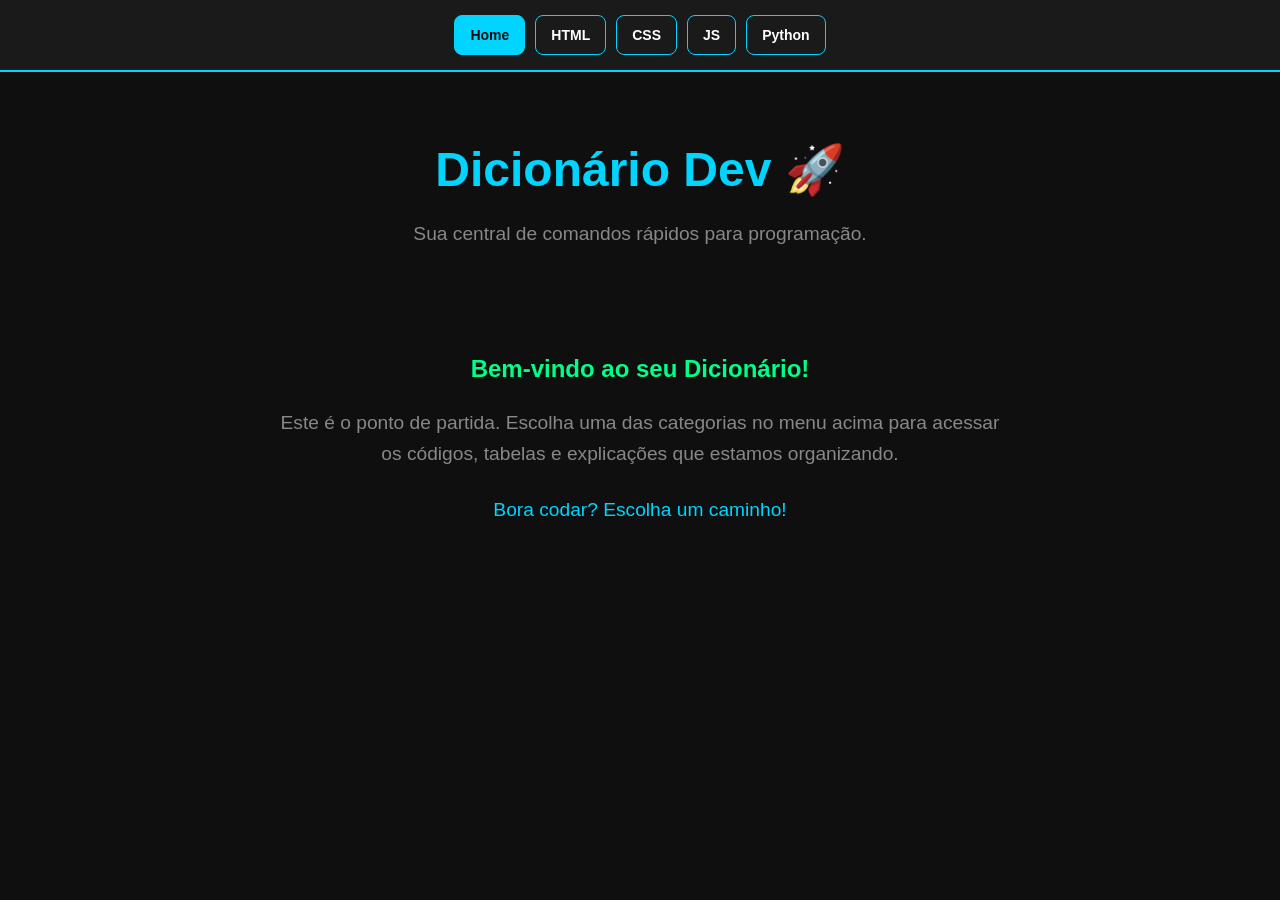
<file: index.html>
<!DOCTYPE html>
<html lang="pt-br">
<head>
    <meta charset="UTF-8">
    <meta name="viewport" content="width=device-width, initial-scale=1.0">
    <title>Dicionário Dev - Início</title>
    <style>
        /* BASE E ESTILO NEON */
        * { margin: 0; padding: 0; box-sizing: border-box; font-family: 'Segoe UI', sans-serif; }
        body { background-color: #0f0f0f; color: #e0e0e0; line-height: 1.6; }

        /* NAVBAR RESPONSIVA */
        .navbar {
            display: flex;
            justify-content: center;
            flex-wrap: wrap; /* Faz o menu não bugar no celular */
            gap: 10px;
            padding: 15px;
            background-color: #1a1a1a;
            border-bottom: 2px solid #00d4ff;
            position: sticky;
            top: 0;
            z-index: 1000;
        }

        .nav-link {
            color: #fff;
            text-decoration: none;
            padding: 8px 15px;
            font-size: 14px;
            font-weight: bold;
            border: 1px solid #00d4ff;
            border-radius: 8px;
            transition: 0.3s;
            white-space: nowrap; /* Não deixa o texto do botão quebrar */
        }

        .nav-link:hover { background-color: #00d4ff; color: #0f0f0f; }
        .active { background-color: #00d4ff; color: #0f0f0f; }

        /* CONTEÚDO PRINCIPAL */
        header { text-align: center; margin: 60px 20px; }
        h1 { color: #00d4ff; font-size: 3rem; margin-bottom: 10px; }
        p { font-size: 1.2rem; color: #888; }

        main { padding: 40px; text-align: center; max-width: 800px; margin: 0 auto; }
        h2 { color: #00ff88; margin-bottom: 20px; }
    </style>
</head>
<body>

    <nav class="navbar">
        <a href="index.html" class="nav-link active">Home</a>
        <a href="html.html" class="nav-link">HTML</a>
        <a href="css.html" class="nav-link">CSS</a>
        <a href="js/js.html" class="nav-link">JS</a>
        <a href="python/python.html" class="nav-link">Python</a>
    </nav>

    <header>
        <h1>Dicionário Dev 🚀</h1>
        <p>Sua central de comandos rápidos para programação.</p>
    </header>

    <main>
        <h2>Bem-vindo ao seu Dicionário!</h2>
        <p>Este é o ponto de partida. Escolha uma das categorias no menu acima para acessar os códigos, tabelas e explicações que estamos organizando.</p>
        <br>
        <p style="color: #00d4ff;">Bora codar? Escolha um caminho!</p>
    </main>

</body>
</html>
</file>
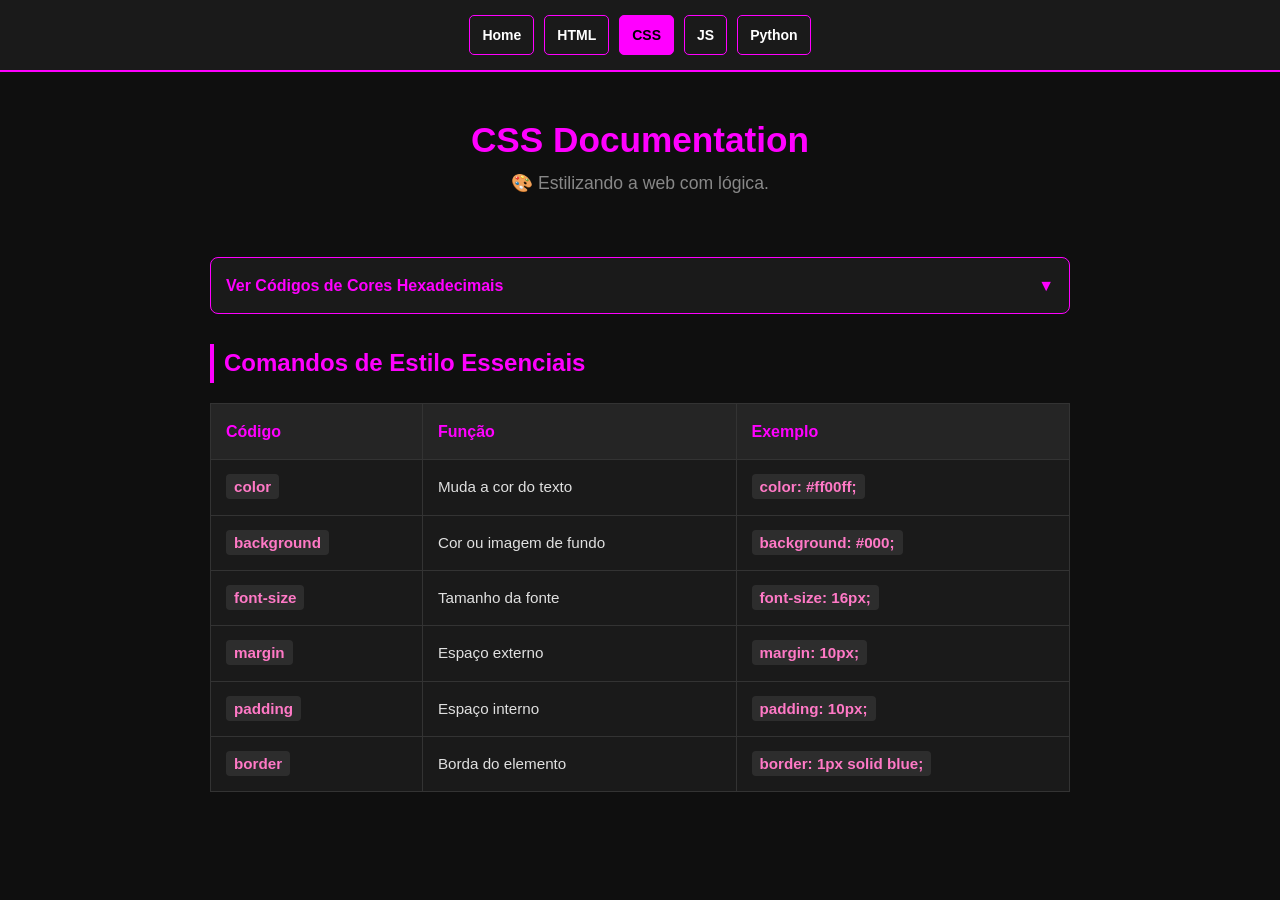
<file: css.html>
<!DOCTYPE html>
<html lang="pt-br">
<head>
    <meta charset="UTF-8">
    <meta name="viewport" content="width=device-width, initial-scale=1.0">
    <title>CSS Docs - Dicionário Dev</title>
    <style>
        /* RESET E BASE */
        * { margin: 0; padding: 0; box-sizing: border-box; font-family: 'Segoe UI', sans-serif; }
        body { background-color: #0f0f0f; color: #e0e0e0; line-height: 1.6; }

        /* NAVBAR RESPONSIVA */
        .navbar {
            display: flex;
            justify-content: center;
            flex-wrap: wrap; /* Impede que os botões sumam da tela no celular */
            gap: 10px;
            padding: 15px;
            background-color: #1a1a1a;
            border-bottom: 2px solid #ff00ff;
            position: sticky;
            top: 0;
            z-index: 1000;
        }

        .nav-link {
            color: #fff;
            text-decoration: none;
            padding: 8px 12px;
            font-size: 14px;
            font-weight: bold;
            border: 1px solid #ff00ff;
            border-radius: 5px;
            transition: 0.3s;
            white-space: nowrap;
        }

        .nav-link:hover { background-color: #ff00ff; color: #000; }
        .active { background-color: #ff00ff; color: #000; }

        /* CONTEÚDO */
        header { text-align: center; margin: 40px 0; }
        h1 { color: #ff00ff; font-size: 2.2rem; }
        p { color: #888; font-size: 1.1rem; }
        main { padding: 20px; max-width: 900px; margin: 0 auto; }
        h2 { color: #ff00ff; margin: 30px 0 20px 0; border-left: 4px solid #ff00ff; padding-left: 10px; }

        /* EFEITO SANFONA */
        details { margin-bottom: 20px; border: 1px solid #ff00ff; border-radius: 8px; background-color: #1a1a1a; }
        summary { padding: 15px; cursor: pointer; color: #ff00ff; font-weight: bold; list-style: none; }
        summary::after { content: " ▼"; float: right; }
        details[open] summary::after { content: " ▲"; }

        /* TABELA */
        .container-tabela { overflow-x: auto; }
        table { width: 100%; border-collapse: collapse; background-color: #1a1a1a; }
        th { background-color: #252525; color: #ff00ff; padding: 15px; text-align: left; border: 1px solid #333; }
        td { padding: 15px; border: 1px solid #333; font-size: 0.95rem; }
        code { background-color: #2d2d2d; color: #ff79c6; padding: 4px 8px; border-radius: 4px; font-weight: bold; }
        
        .color-block { width: 20px; height: 20px; border-radius: 4px; border: 1px solid #e0e0e0; display: inline-block; margin-right: 10px; vertical-align: middle; }
    </style>
</head>
<body>

    <nav class="navbar">
        <a href="index.html" class="nav-link">Home</a>
        <a href="html.html" class="nav-link">HTML</a>
        <a href="css.html" class="nav-link active">CSS</a>
        <a href="js/js.html" class="nav-link">JS</a>
        <a href="python/python.html" class="nav-link">Python</a>
    </nav>

    <header>
        <h1>CSS Documentation</h1>
        <p>🎨 Estilizando a web com lógica.</p>
    </header>

    <main>
        <details>
            <summary>Ver Códigos de Cores Hexadecimais</summary>
            <div class="container-tabela">
                <table>
                    <thead>
                        <tr><th>Cor</th><th>Código HEX</th></tr>
                    </thead>
                    <tbody>
                        <tr><td><span class="color-block" style="background-color: #FF0000;"></span> Vermelho</td><td><code>#FF0000</code></td></tr>
                        <tr><td><span class="color-block" style="background-color: #00FF00;"></span> Verde</td><td><code>#00FF00</code></td></tr>
                        <tr><td><span class="color-block" style="background-color: #0000FF;"></span> Azul</td><td><code>#0000FF</code></td></tr>
                        <tr><td><span class="color-block" style="background-color: #FF00FF;"></span> Magenta</td><td><code>#FF00FF</code></td></tr>
                        <tr><td><span class="color-block" style="background-color: #FFFF00;"></span> Amarelo</td><td><code>#FFFF00</code></td></tr>
                        <tr><td><span class="color-block" style="background-color: #00FFFF;"></span> Ciano</td><td><code>#00FFFF</code></td></tr>
                    </tbody>
                </table>
            </div>
        </details>
        
        <h2>Comandos de Estilo Essenciais</h2>
        <div class="container-tabela">
            <table>
                <thead>
                    <tr><th>Código</th><th>Função</th><th>Exemplo</th></tr>
                </thead>
                <tbody>
                    <tr><td><code>color</code></td><td>Muda a cor do texto</td><td><code>color: #ff00ff;</code></td></tr>
                    <tr><td><code>background</code></td><td>Cor ou imagem de fundo</td><td><code>background: #000;</code></td></tr>
                    <tr><td><code>font-size</code></td><td>Tamanho da fonte</td><td><code>font-size: 16px;</code></td></tr>
                    <tr><td><code>margin</code></td><td>Espaço externo</td><td><code>margin: 10px;</code></td></tr>
                    <tr><td><code>padding</code></td><td>Espaço interno</td><td><code>padding: 10px;</code></td></tr>
                    <tr><td><code>border</code></td><td>Borda do elemento</td><td><code>border: 1px solid blue;</code></td></tr>
                </tbody>
            </table>
        </div>
    </main>

</body>
</html>
</file>
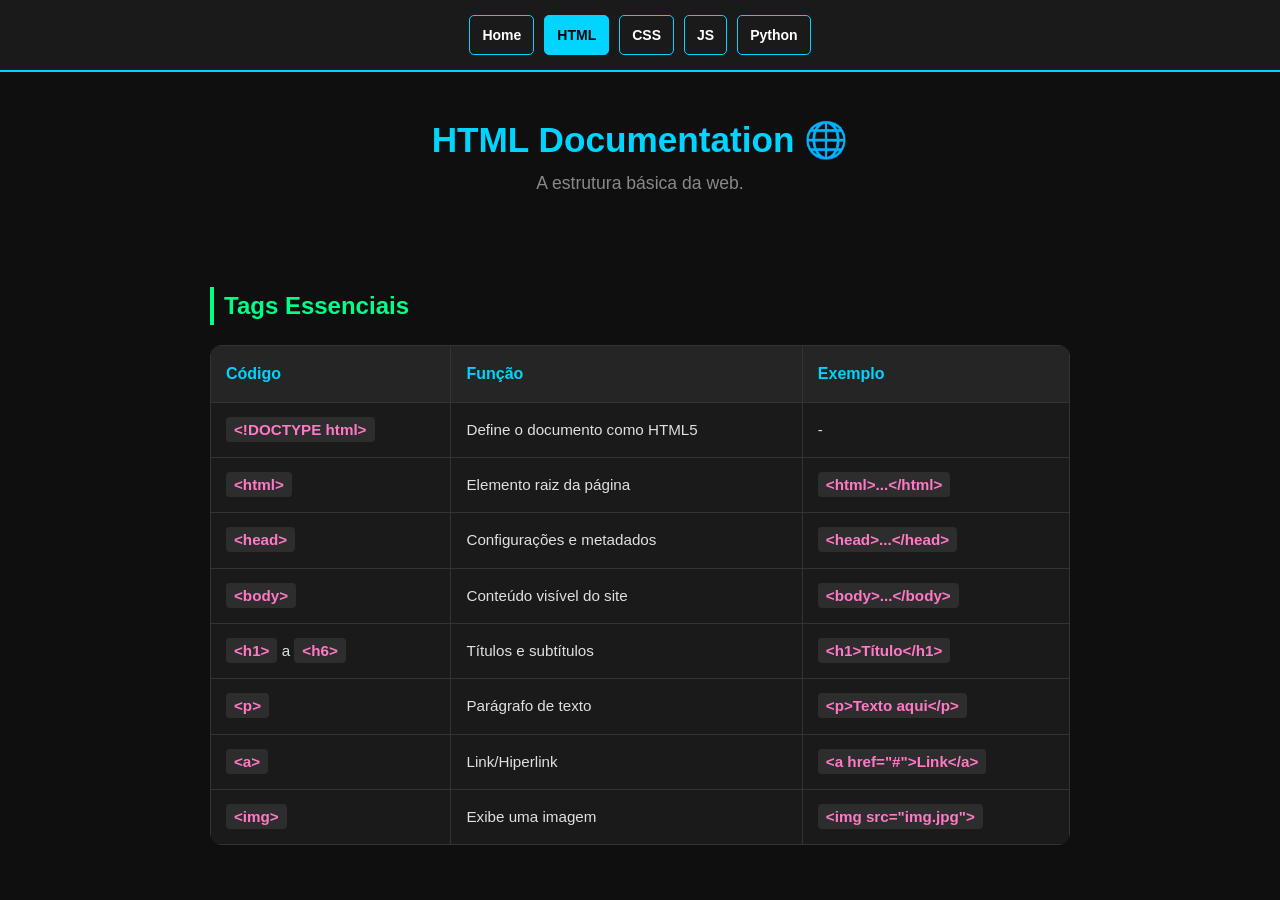
<file: html.html>
<!DOCTYPE html>
<html lang="pt-br">
<head>
    <meta charset="UTF-8">
    <meta name="viewport" content="width=device-width, initial-scale=1.0">
    <title>HTML Docs - Dicionário Dev</title>
    <style>
        /* RESET E BASE */
        * { margin: 0; padding: 0; box-sizing: border-box; font-family: 'Segoe UI', sans-serif; }
        body { background-color: #0f0f0f; color: #e0e0e0; line-height: 1.6; }

        /* NAVBAR RESPONSIVA */
        .navbar {
            display: flex;
            justify-content: center;
            flex-wrap: wrap; /* Ajuste para celular */
            gap: 10px;
            padding: 15px;
            background-color: #1a1a1a;
            border-bottom: 2px solid #00d4ff;
            position: sticky;
            top: 0;
            z-index: 1000;
        }

        .nav-link {
            color: #fff;
            text-decoration: none;
            padding: 8px 12px;
            font-size: 14px;
            font-weight: bold;
            border: 1px solid #00d4ff;
            border-radius: 5px;
            transition: 0.3s;
            white-space: nowrap;
        }

        .nav-link:hover { background-color: #00d4ff; color: #000; }
        .active { background-color: #00d4ff; color: #000; }

        /* CONTEÚDO */
        header { text-align: center; margin: 40px 0; }
        h1 { color: #00d4ff; font-size: 2.2rem; }
        p { color: #888; font-size: 1.1rem; }
        main { padding: 20px; max-width: 900px; margin: 0 auto; }
        h2 { color: #00ff88; margin: 30px 0 20px 0; border-left: 4px solid #00ff88; padding-left: 10px; }

        /* TABELA */
        .container-tabela { overflow-x: auto; border-radius: 12px; }
        table { width: 100%; border-collapse: collapse; background-color: #1a1a1a; border: 1px solid #333; }
        th { background-color: #252525; color: #00d4ff; padding: 15px; text-align: left; border: 1px solid #333; }
        td { padding: 15px; border: 1px solid #333; font-size: 0.95rem; }
        code { background-color: #2d2d2d; color: #ff79c6; padding: 4px 8px; border-radius: 4px; font-weight: bold; }
    </style>
</head>
<body>

    <nav class="navbar">
        <a href="index.html" class="nav-link">Home</a>
        <a href="html.html" class="nav-link active">HTML</a>
        <a href="css.html" class="nav-link">CSS</a>
        <a href="js/js.html" class="nav-link">JS</a>
        <a href="python/python.html" class="nav-link">Python</a>
    </nav>

    <header>
        <h1>HTML Documentation 🌐</h1>
        <p>A estrutura básica da web.</p>
    </header>

    <main>
        <h2>Tags Essenciais</h2>
        <div class="container-tabela">
            <table>
                <thead>
                    <tr><th>Código</th><th>Função</th><th>Exemplo</th></tr>
                </thead>
                <tbody>
                    <tr><td><code>&lt;!DOCTYPE html&gt;</code></td><td>Define o documento como HTML5</td><td>-</td></tr>
                    <tr><td><code>&lt;html&gt;</code></td><td>Elemento raiz da página</td><td><code>&lt;html&gt;...&lt;/html&gt;</code></td></tr>
                    <tr><td><code>&lt;head&gt;</code></td><td>Configurações e metadados</td><td><code>&lt;head&gt;...&lt;/head&gt;</code></td></tr>
                    <tr><td><code>&lt;body&gt;</code></td><td>Conteúdo visível do site</td><td><code>&lt;body&gt;...&lt;/body&gt;</code></td></tr>
                    <tr><td><code>&lt;h1&gt;</code> a <code>&lt;h6&gt;</code></td><td>Títulos e subtítulos</td><td><code>&lt;h1&gt;Título&lt;/h1&gt;</code></td></tr>
                    <tr><td><code>&lt;p&gt;</code></td><td>Parágrafo de texto</td><td><code>&lt;p&gt;Texto aqui&lt;/p&gt;</code></td></tr>
                    <tr><td><code>&lt;a&gt;</code></td><td>Link/Hiperlink</td><td><code>&lt;a href="#"&gt;Link&lt;/a&gt;</code></td></tr>
                    <tr><td><code>&lt;img&gt;</code></td><td>Exibe uma imagem</td><td><code>&lt;img src="img.jpg"&gt;</code></td></tr>
                </tbody>
            </table>
        </div>
    </main>

</body>
</html>
</file>
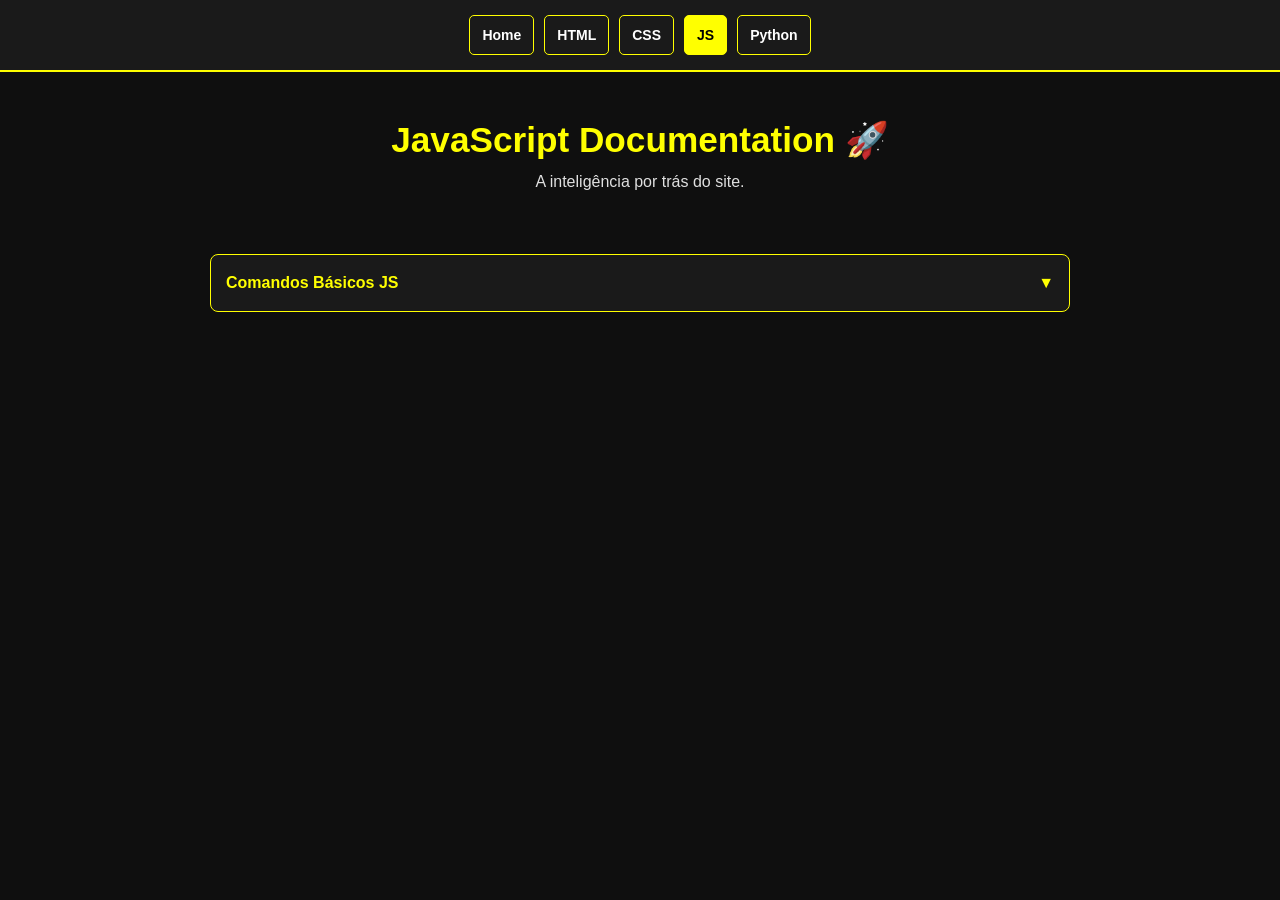
<file: js.html>
<!DOCTYPE html>
<html lang="pt-br">
<head>
    <meta charset="UTF-8">
    <meta name="viewport" content="width=device-width, initial-scale=1.0">
    <title>JS Docs - Dicionário Dev</title>
    <style>
        /* RESET E BASE */
        * { margin: 0; padding: 0; box-sizing: border-box; font-family: 'Segoe UI', sans-serif; }
        body { background-color: #0f0f0f; color: #e0e0e0; line-height: 1.6; }

        /* NAVBAR RESPONSIVA (Amarela) */
        .navbar { 
            display: flex; 
            justify-content: center; 
            flex-wrap: wrap; /* Para não bugar no mobile */
            gap: 10px; 
            padding: 15px; 
            background-color: #1a1a1a; 
            border-bottom: 2px solid #FFFF00; 
            position: sticky; 
            top: 0; 
            z-index: 1000; 
        }
        
        .nav-link { 
            color: #fff; 
            text-decoration: none; 
            padding: 8px 12px; 
            font-size: 14px;
            font-weight: bold; 
            border: 1px solid #FFFF00; 
            border-radius: 5px; 
            transition: 0.3s; 
            white-space: nowrap;
        }
        
        .nav-link:hover { background-color: #FFFF00; color: #000; }
        .active { background-color: #FFFF00; color: #000; }

        header { text-align: center; margin: 40px 0; }
        h1 { color: #FFFF00; font-size: 2.2rem; }
        main { padding: 20px; max-width: 900px; margin: 0 auto; }
        
        /* SANFONA AMARELA */
        details { margin-bottom: 20px; border: 1px solid #FFFF00; border-radius: 8px; background-color: #1a1a1a; }
        summary { padding: 15px; cursor: pointer; color: #FFFF00; font-weight: bold; list-style: none; }
        summary::after { content: " ▼"; float: right; }
        details[open] summary::after { content: " ▲"; }

        /* TABELA */
        .container-tabela { overflow-x: auto; }
        table { width: 100%; border-collapse: collapse; background-color: #1a1a1a; }
        th { background-color: #252525; color: #FFFF00; padding: 15px; text-align: left; border: 1px solid #333; }
        td { padding: 15px; border: 1px solid #333; font-size: 0.95rem; }
        code { background-color: #2d2d2d; color: #ffeb3b; padding: 4px 8px; border-radius: 4px; font-weight: bold; }
    </style>
</head>
<body>
    <nav class="navbar">
        <a href="../index.html" class="nav-link">Home</a>
        <a href="../html.html" class="nav-link">HTML</a>
        <a href="../css.html" class="nav-link">CSS</a>
        <a href="js.html" class="nav-link active">JS</a>
        <a href="../python/python.html" class="nav-link">Python</a> 
    </nav>

    <header>
        <h1>JavaScript Documentation 🚀</h1>
        <p>A inteligência por trás do site.</p>
    </header>

    <main>
        <details>
            <summary>Comandos Básicos JS</summary>
            <div class="container-tabela">
                <table>
                    <thead>
                        <tr><th>Comando</th><th>Função</th></tr>
                    </thead>
                    <tbody>
                        <tr><td><code>console.log()</code></td><td>Exibe mensagens no console do navegador</td></tr>
                        <tr><td><code>let / const</code></td><td>Declara variáveis (moderno)</td></tr>
                        <tr><td><code>alert()</code></td><td>Cria um pop-up de aviso na tela</td></tr>
                        <tr><td><code>prompt()</code></td><td>Cria uma caixa de entrada de texto</td></tr>
                    </tbody>
                </table>
            </div>
        </details>
    </main>
</body>
</html>
</file>
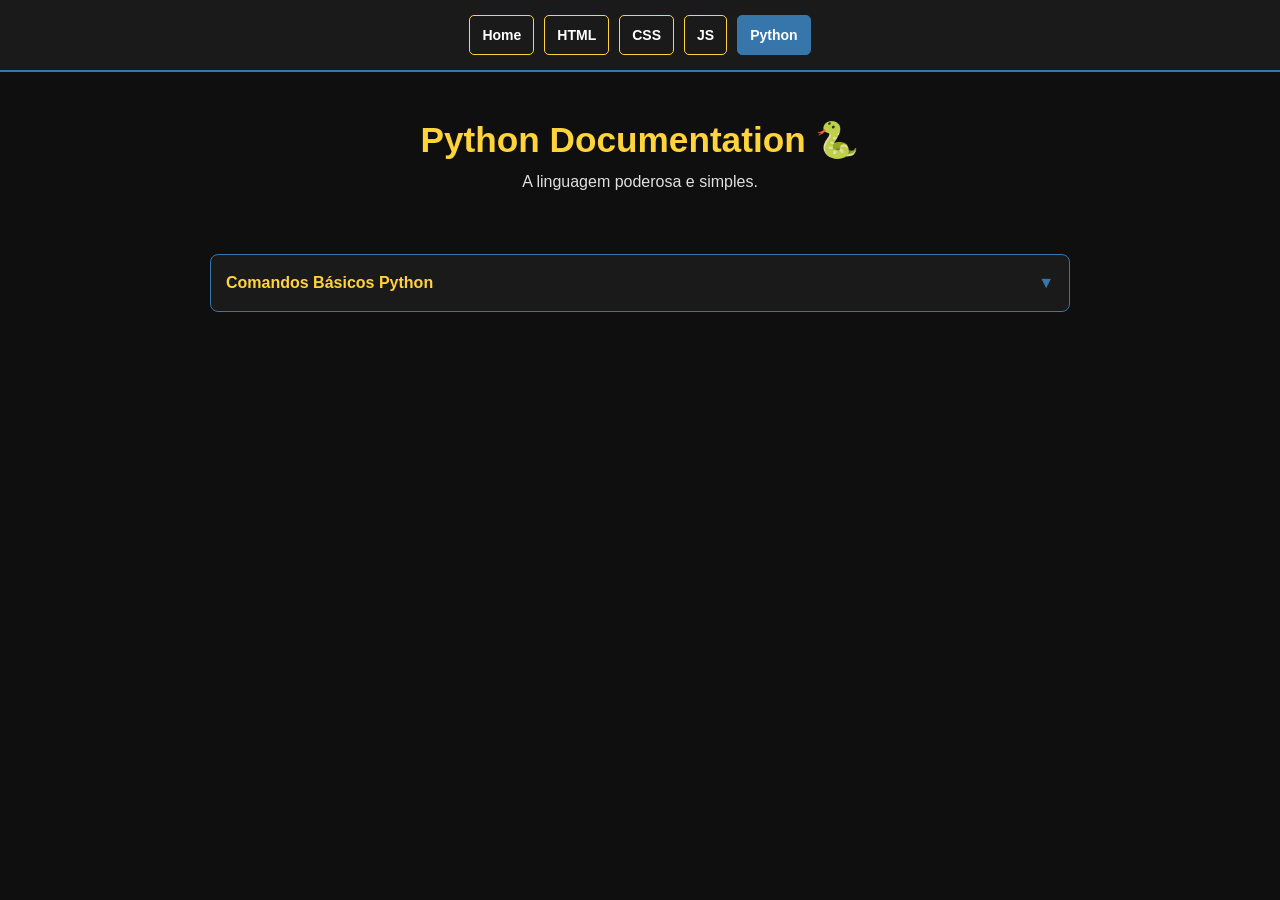
<file: python.html>
<!DOCTYPE html>
<html lang="pt-br">
<head>
    <meta charset="UTF-8">
    <meta name="viewport" content="width=device-width, initial-scale=1.0">
    <title>Python Docs - Dicionário Dev</title>
    <style>
        /* RESET E BASE */
        * { margin: 0; padding: 0; box-sizing: border-box; font-family: 'Segoe UI', sans-serif; }
        body { background-color: #0f0f0f; color: #e0e0e0; line-height: 1.6; }

        /* NAVBAR RESPONSIVA (Python Colors) */
        .navbar { 
            display: flex; 
            justify-content: center; 
            flex-wrap: wrap; /* Ajuste para mobile */
            gap: 10px; 
            padding: 15px; 
            background-color: #1a1a1a; 
            border-bottom: 2px solid #3776AB; 
            position: sticky; 
            top: 0; 
            z-index: 1000; 
        }
        
        .nav-link { 
            color: #fff; 
            text-decoration: none; 
            padding: 8px 12px; 
            font-size: 14px;
            font-weight: bold; 
            border: 1px solid #FFD43B; 
            border-radius: 5px; 
            transition: 0.3s; 
            white-space: nowrap;
        }
        
        .nav-link:hover { background-color: #FFD43B; color: #000; }
        .active { background-color: #3776AB; color: #fff; border-color: #3776AB; }

        header { text-align: center; margin: 40px 0; }
        h1 { color: #FFD43B; font-size: 2.2rem; }
        main { padding: 20px; max-width: 900px; margin: 0 auto; }
        
        /* SANFONA AZUL */
        details { margin-bottom: 20px; border: 1px solid #3776AB; border-radius: 8px; background-color: #1a1a1a; }
        summary { padding: 15px; cursor: pointer; color: #FFD43B; font-weight: bold; list-style: none; }
        summary::after { content: " ▼"; float: right; color: #3776AB; }
        details[open] summary::after { content: " ▲"; }

        /* TABELA */
        .container-tabela { overflow-x: auto; }
        table { width: 100%; border-collapse: collapse; background-color: #1a1a1a; }
        th { background-color: #252525; color: #3776AB; padding: 15px; text-align: left; border: 1px solid #333; }
        td { padding: 15px; border: 1px solid #333; font-size: 0.95rem; }
        code { background-color: #2d2d2d; color: #FFD43B; padding: 4px 8px; border-radius: 4px; font-weight: bold; }
    </style>
</head>
<body>
    <nav class="navbar">
        <a href="../index.html" class="nav-link">Home</a>
        <a href="../html.html" class="nav-link">HTML</a>
        <a href="../css.html" class="nav-link">CSS</a>
        <a href="../js/js.html" class="nav-link">JS</a>
        <a href="python.html" class="nav-link active">Python</a>
    </nav>

    <header>
        <h1>Python Documentation 🐍</h1>
        <p>A linguagem poderosa e simples.</p>
    </header>

    <main>
        <details>
            <summary>Comandos Básicos Python</summary>
            <div class="container-tabela">
                <table>
                    <thead>
                        <tr><th>Comando</th><th>Função</th></tr>
                    </thead>
                    <tbody>
                        <tr><td><code>print()</code></td><td>Exibe algo na tela</td></tr>
                        <tr><td><code>input()</code></td><td>Recebe dados do usuário</td></tr>
                        <tr><td><code>def</code></td><td>Define uma função</td></tr>
                        <tr><td><code>if / elif / else</code></td><td>Estruturas condicionais</td></tr>
                    </tbody>
                </table>
            </div>
        </details>
    </main>
</body>
</html>
</file>
